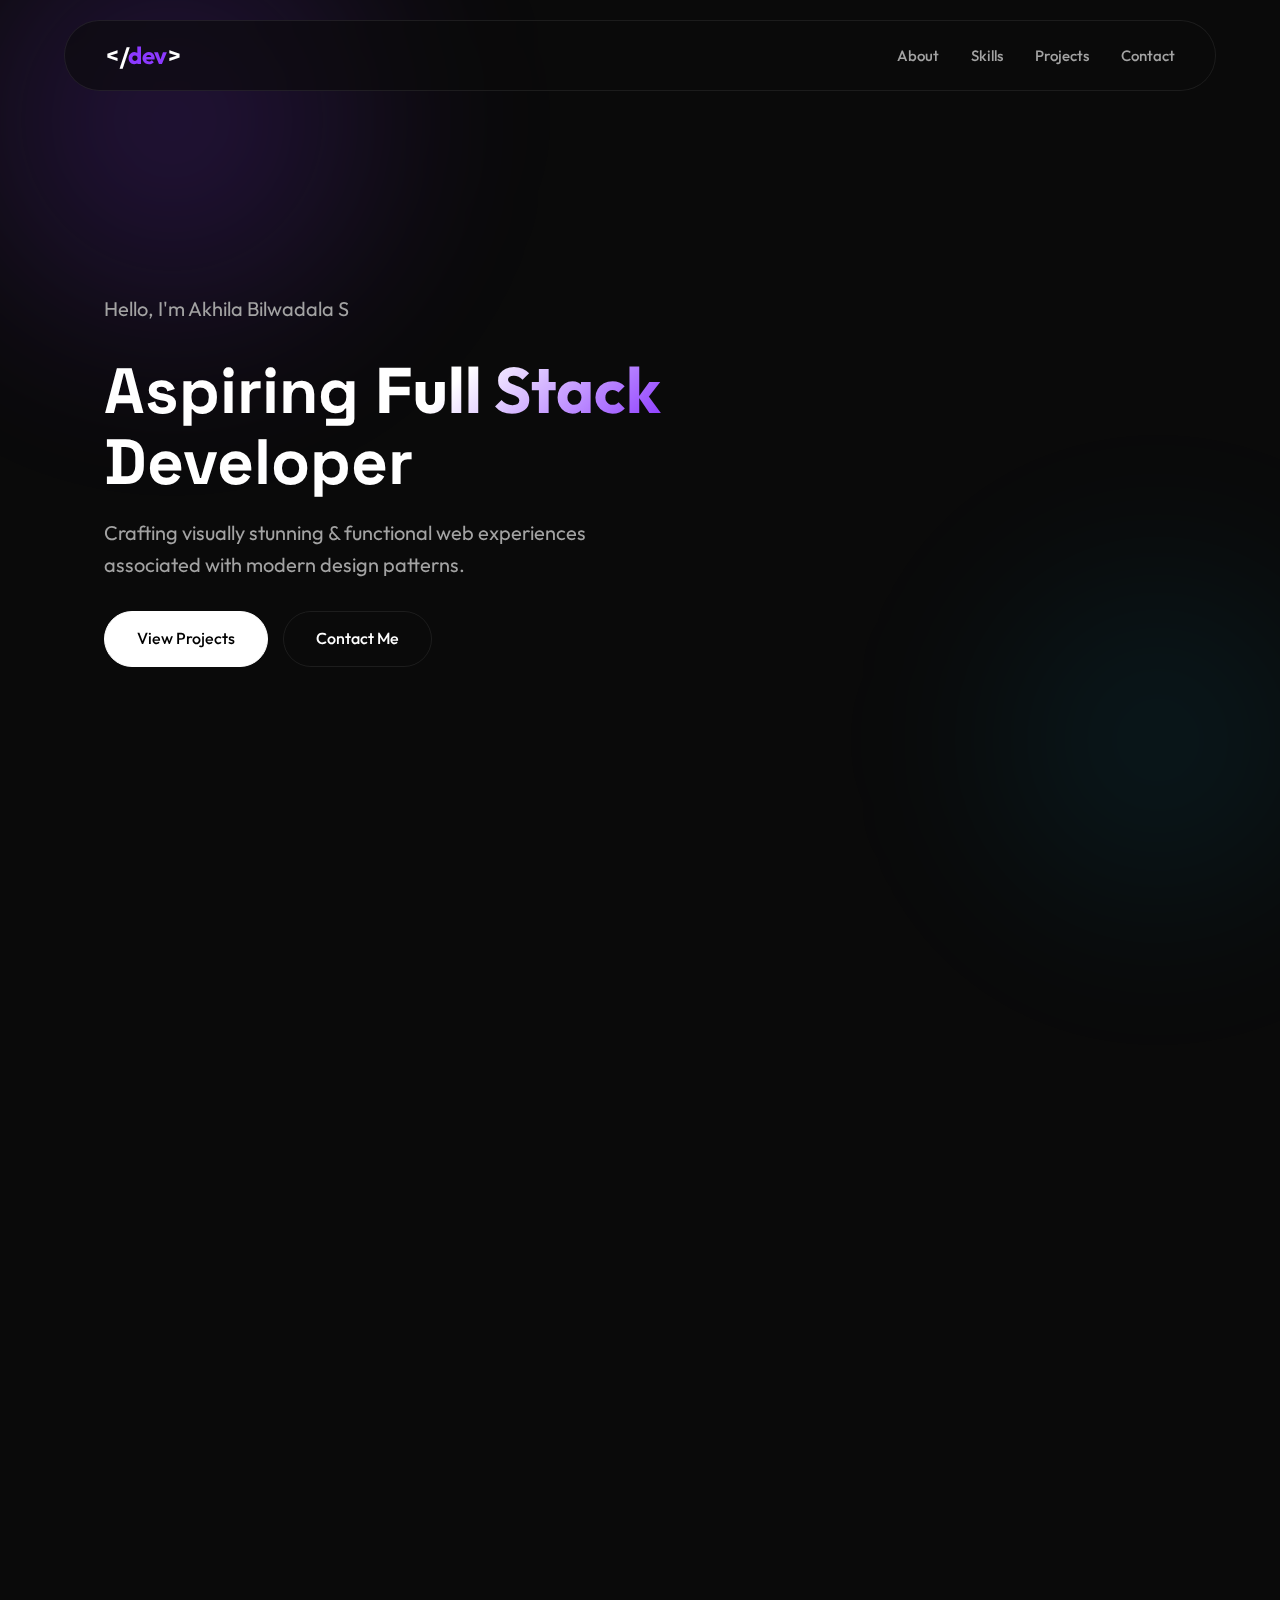
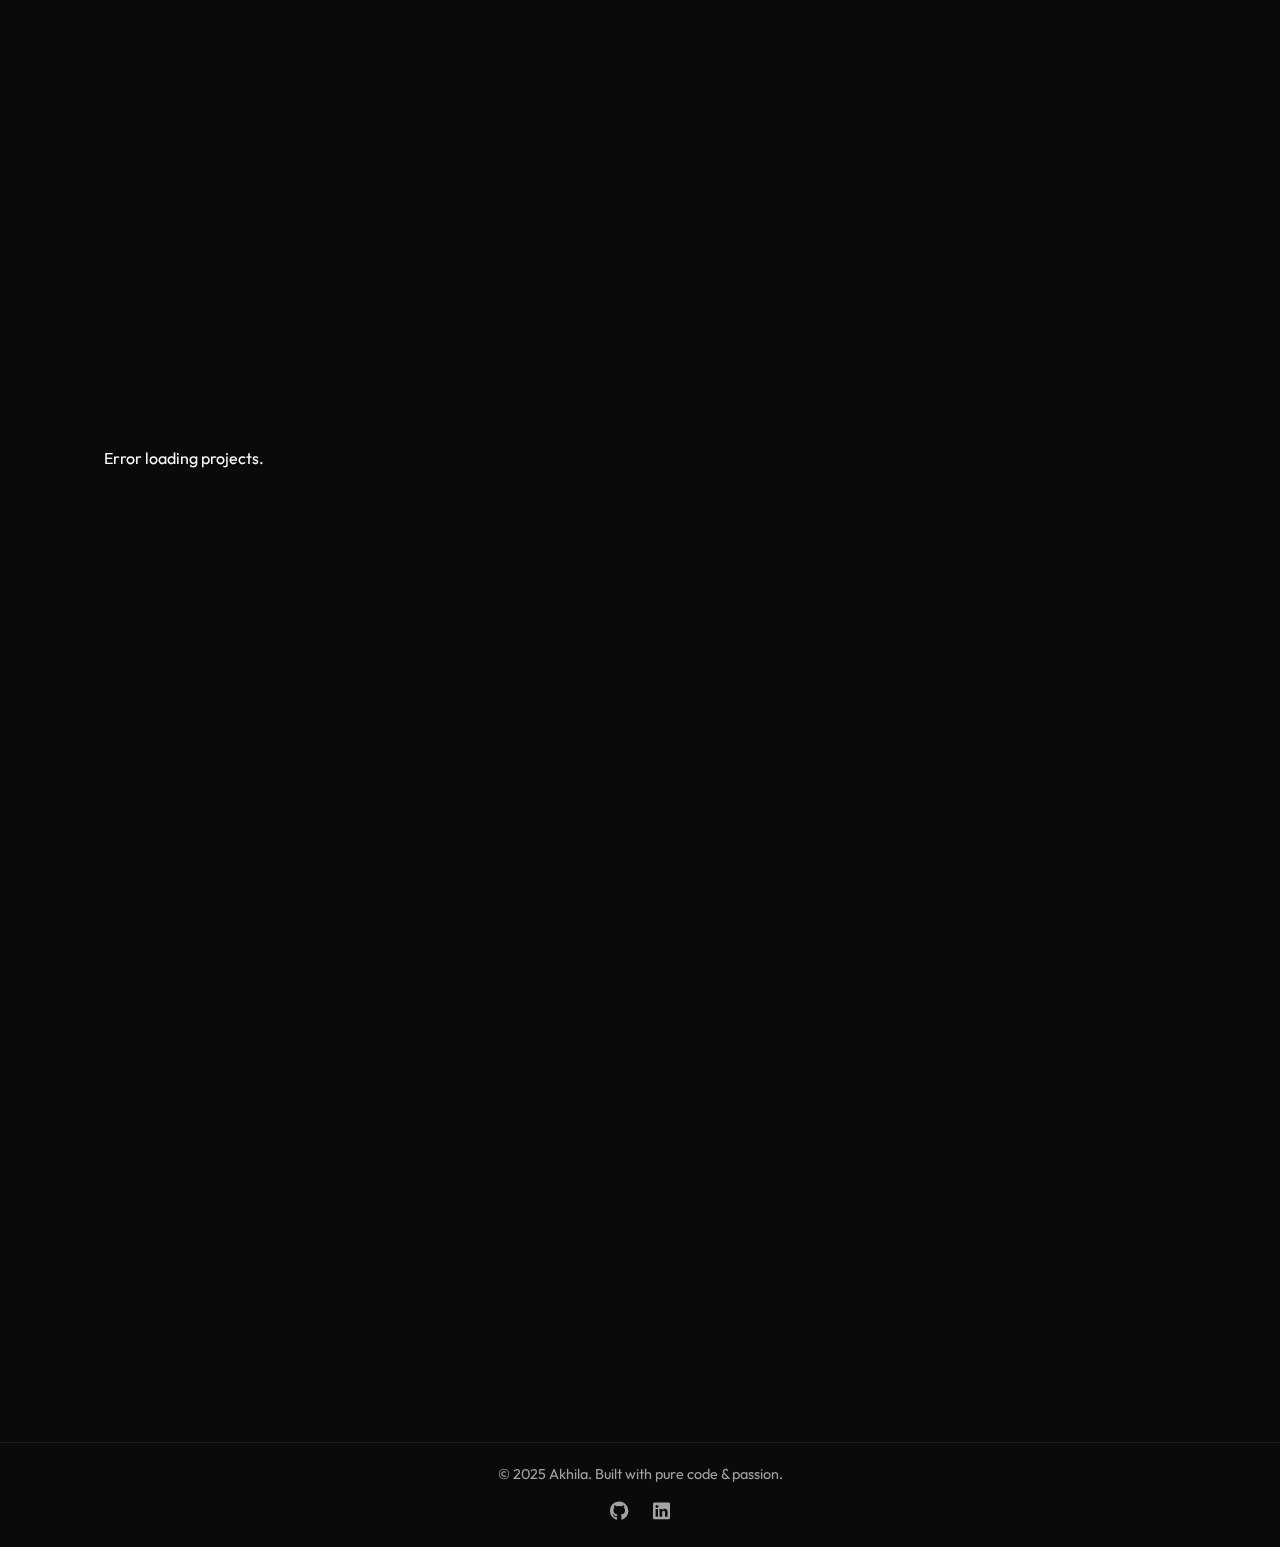
<file: index.html>
<!DOCTYPE html>
<html lang="en">

<head>
  <meta charset="UTF-8">
  <meta name="viewport" content="width=device-width, initial-scale=1.0">
  <title>Akhila | Full Stack Developer</title>
  <link rel="stylesheet" href="style.css">
  <!-- Font Awesome for Social Icons (optional, using unicode for now to keep it lightweight or can link CDN) -->
  <link rel="stylesheet" href="https://cdnjs.cloudflare.com/ajax/libs/font-awesome/6.4.0/css/all.min.css">
</head>

<body>

  <!-- NAVBAR -->
  <header>
    <nav class="navbar">
      <a href="#" class="logo">&lt;/<span>dev</span>&gt;</a>
      <div class="menu-icon">☰</div>
      <ul class="nav-links">
        <li><a href="#about">About</a></li>
        <li><a href="#skills">Skills</a></li>
        <li><a href="#projects">Projects</a></li>
        <li><a href="#contact">Contact</a></li>
      </ul>
    </nav>
  </header>

  <!-- HERO SECTION -->
  <section class="hero">
    <div class="hero-container hidden-section">
      <div class="hero-text">
        <p class="subtitle">Hello, I'm Akhila Bilwadala S</p>
        <h1>Aspiring <span class="gradient-text">Full Stack</span><br> Developer</h1>
        <p class="subtitle" style="margin-top: 10px;">
          Crafting visually stunning & functional web experiences associated with modern design patterns.
        </p>
        <div class="btn-group">
          <a href="#projects" class="btn btn-primary">View Projects</a>
          <a href="#contact" class="btn btn-secondary">Contact Me</a>
        </div>
      </div>
      <!-- Optional: Could add a 3D spline or image here later -->
    </div>
  </section>

  <!-- ABOUT SECTION -->
  <section id="about" class="hidden-section">
    <h2>About <span>Me</span></h2>
    <div class="about-card">
      <div style="color: var(--text-muted); font-size: 1.1rem; line-height: 1.8;">
        <p>
          I am an aspiring full-stack developer with a strong foundation in modern web technologies and a commitment to
          continuous learning. As a fresher, I bring enthusiasm, adaptability, and a detail-oriented approach to every
          project I work on. I aim to create clean, efficient, and intuitive digital solutions while steadily expanding
          my technical expertise through hands-on development. I am motivated to contribute to meaningful projects and
          grow within a professional environment
        </p>
      </div>
    </div>
  </section>

  <!-- SKILLS SECTION -->
  <section id="skills" class="hidden-section">
    <h2>My <span>Tech Stack</span></h2>
    <div class="skills-grid" id="skills-container">
      <p style="text-align:center; width:100%;">Loading skills...</p>
    </div>
  </section>

  <!-- PROJECTS SECTION -->
  <section id="projects">
    <h2 class="hidden-section">Unique <span>Projects</span></h2>
    <div class="projects-grid" id="projects-container">
      <p style="text-align:center; width:100%;">Loading projects...</p>
    </div>
  </section>

  <!-- CONTACT SECTION -->
  <section id="contact">
    <div style="text-align: center; margin-bottom: 40px;" class="hidden-section">
      <h2>Let's Work <span>Together</span></h2>
      <p style="color: var(--text-muted); max-width: 600px; margin: 0 auto;">
        I'm currently looking for new opportunities. Whether you have a question or just want to say hi, I'll get back
        to you!
      </p>
    </div>

    <div class="contact-wrapper">

      <!-- Left: Info -->
      <div class="contact-info slide-in-left">

        <div class="info-item">
          <div class="icon-box"><i class="fas fa-envelope"></i></div>
          <div class="info-content">
            <h4>Email</h4>
            <p>akhilabilwadala.s@gmail.com</p>
          </div>
        </div>

        <div class="info-item">
          <div class="icon-box"><i class="fas fa-map-marker-alt"></i></div>
          <div class="info-content">
            <h4>Location</h4>
            <p>Kerala, India</p>
          </div>
        </div>

      </div>


      <!-- Right: Form -->
      <div class="contact-form-container slide-in-right">
        <form id="contact-form">
          <div class="input-group">
            <div class="input-box">
              <label>Name</label>
              <input type="text" placeholder="Your name" required>
            </div>
            <div class="input-box">
              <label>Email</label>
              <input type="email" placeholder="your@email.com" required>
            </div>
          </div>

          <div class="input-box">
            <label>Message</label>
            <textarea rows="5" placeholder="Your message..." required></textarea>
          </div>

          <button type="submit" class="submit-btn" style="width: 100%;">Send Message</button>
        </form>
      </div>

    </div>
  </section>

  <!-- FOOTER -->
  <footer>
    <p>&copy; 2025 Akhila. Built with pure code & passion.</p>
    <div style="margin-top: 10px; font-size: 1.2rem;">
      <a href="https://github.com/Akhila-bilwadala" style="color: var(--text-muted); margin: 0 10px;"><i
          class="fab fa-github"></i></a>
      <a href="https://www.linkedin.com/in/akhila-bilwadala-s-06646527a"
        style="color: var(--text-muted); margin: 0 10px;"><i class="fab fa-linkedin"></i></a>

    </div>
  </footer>

  <script src="script.js"></script>
</body>

</html>
</file>
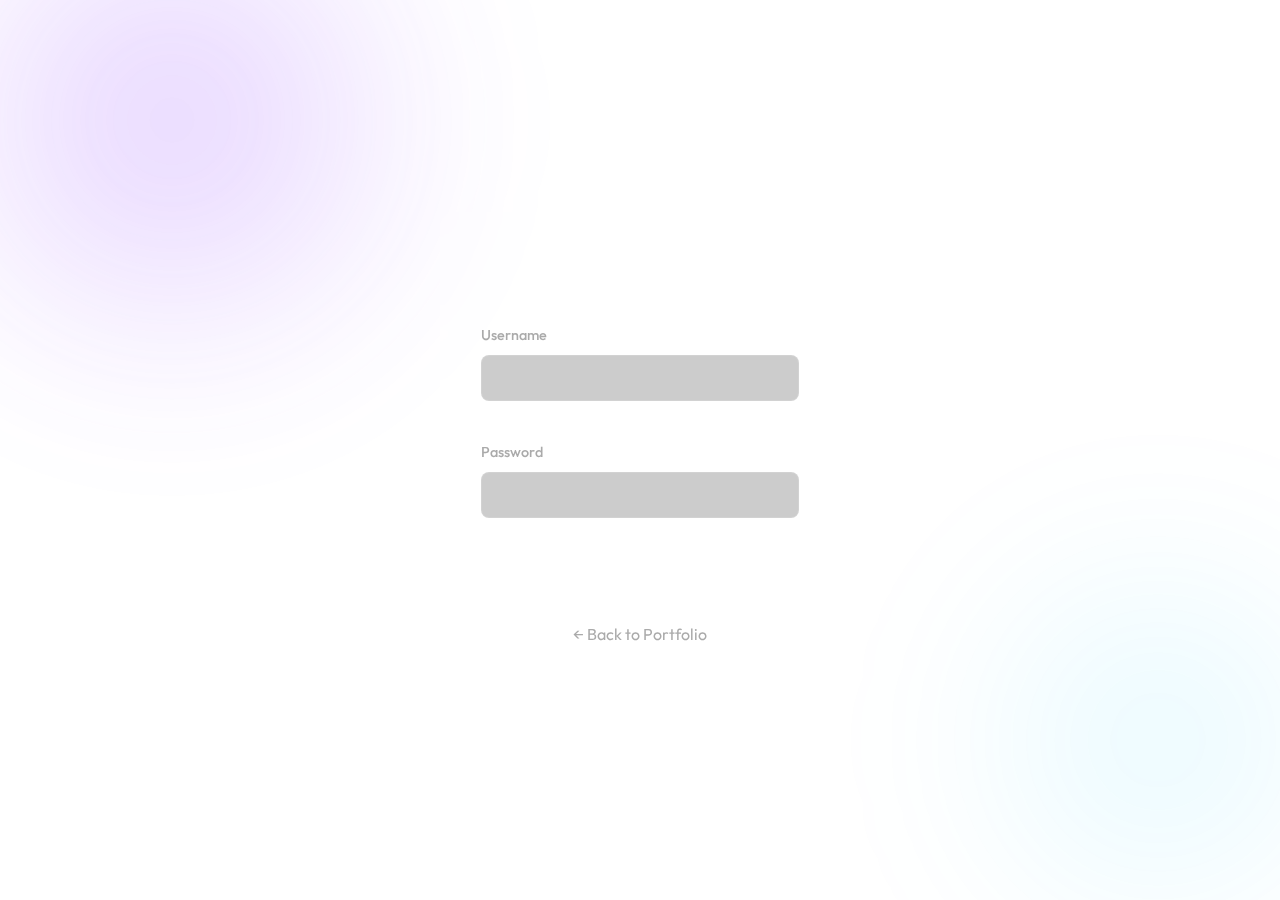
<file: admin.html>
<!DOCTYPE html>
<html lang="en">

<head>
    <meta charset="UTF-8">
    <meta name="viewport" content="width=device-width, initial-scale=1.0">
    <title>Admin Dashboard - Portfolio</title>
    <link rel="stylesheet" href="style.css">
    <link rel="stylesheet" href="https://cdnjs.cloudflare.com/ajax/libs/font-awesome/6.4.0/css/all.min.css">
    <link
        href="https://fonts.googleapis.com/css2?family=Outfit:wght@300;400;500;600;700&family=Space+Grotesk:wght@300;400;600&display=swap"
        rel="stylesheet">
    <style>
        /* Admin specific overrides */
        body {
            display: block;
            /* Override flex from style.css likely/or default */
            background-color: var(--bg-dark);
            min-height: 100vh;
            overflow-x: hidden;
            overflow-y: auto;
            position: relative;
        }

        /* Nav specific adjustment */
        .admin-nav-item {
            cursor: pointer;
        }

        .main-content {
            padding: 120px 20px 50px;
            /* Top padding for fixed header */
            max-width: 1200px;
            margin: 0 auto;
            min-height: 100vh;
        }

        .content-section {
            display: none;
            opacity: 0;
            transform: translateY(20px);
            transition: opacity 0.4s ease, transform 0.4s ease;
        }

        .content-section.active {
            display: block;
            opacity: 1;
            transform: translateY(0);
        }

        /* Card Styles */
        .glass-card {
            background: var(--glass-bg);
            border: 1px solid var(--glass-border);
            border-radius: 24px;
            padding: 30px;
            margin-bottom: 30px;
            backdrop-filter: blur(10px);
        }

        .header-title {
            font-family: 'Space Grotesk', sans-serif;
            font-size: 2rem;
            margin-bottom: 30px;
            color: var(--text-main);
        }

        .header-title span {
            color: var(--primary);
        }

        /* Forms */
        .form-grid {
            display: grid;
            gap: 20px;
        }

        .form-row {
            display: grid;
            grid-template-columns: 1fr 1fr;
            gap: 20px;
        }

        label {
            display: block;
            margin-bottom: 8px;
            color: var(--text-muted);
            font-size: 0.9rem;
        }

        input,
        textarea {
            width: 100%;
            padding: 14px;
            border-radius: 12px;
            background: rgba(255, 255, 255, 0.03);
            border: 1px solid var(--glass-border);
            color: var(--text-main);
            font-size: 1rem;
            outline: none;
            transition: 0.3s;
            font-family: 'Outfit', sans-serif;
        }

        input:focus,
        textarea:focus {
            border-color: var(--primary);
            background: rgba(255, 255, 255, 0.05);
        }

        /* Buttons */
        .btn {
            display: inline-flex;
            align-items: center;
            justify-content: center;
            gap: 8px;
            padding: 12px 24px;
            border-radius: 50px;
            border: none;
            cursor: pointer;
            font-weight: 600;
            font-size: 0.95rem;
            transition: all 0.3s ease;
            text-decoration: none;
        }

        .btn-primary {
            background: var(--primary);
            color: white;
            box-shadow: 0 4px 15px rgba(140, 57, 255, 0.3);
        }

        .btn-primary:hover {
            transform: translateY(-2px);
            box-shadow: 0 8px 25px rgba(140, 57, 255, 0.5);
        }

        .btn-warning {
            background: rgba(255, 165, 2, 0.15);
            color: #ffa502;
            border: 1px solid rgba(255, 165, 2, 0.3);
        }

        .btn-warning:hover {
            background: rgba(255, 165, 2, 0.25);
        }

        .btn-danger {
            background: rgba(255, 71, 87, 0.15);
            color: #ff4757;
            border: 1px solid rgba(255, 71, 87, 0.3);
        }

        .btn-danger:hover {
            background: rgba(255, 71, 87, 0.25);
        }

        /* Lists */
        .item-list {
            display: grid;
            gap: 15px;
        }

        .list-item {
            background: rgba(255, 255, 255, 0.03);
            border: 1px solid var(--glass-border);
            padding: 20px;
            border-radius: 16px;
            display: flex;
            justify-content: space-between;
            align-items: center;
            transition: 0.3s;
        }

        .list-item:hover {
            background: rgba(255, 255, 255, 0.05);
            border-color: rgba(255, 255, 255, 0.1);
        }

        .list-item h3 {
            font-family: 'Space Grotesk', sans-serif;
            font-size: 1.2rem;
            margin-bottom: 5px;
        }

        /* Messages */
        .message-card {
            background: rgba(255, 255, 255, 0.03);
            border: 1px solid var(--glass-border);
            padding: 25px;
            border-radius: 16px;
            margin-bottom: 15px;
        }

        .message-header {
            display: flex;
            justify-content: space-between;
            align-items: center;
            margin-bottom: 15px;
            padding-bottom: 15px;
            border-bottom: 1px solid var(--glass-border);
            flex-wrap: wrap;
            gap: 10px;
        }

        /* Responsive */
        @media (max-width: 768px) {
            .form-row {
                grid-template-columns: 1fr;
            }

            .list-item {
                flex-direction: column;
                align-items: flex-start;
                gap: 15px;
            }

            .list-actions {
                width: 100%;
                display: flex;
                justify-content: flex-end;
            }

            .main-content {
                padding-top: 100px;
            }
        }
    </style>
</head>

<body>

    <!-- Glassy Navbar -->
    <header>
        <nav class="navbar">
            <a href="#" class="logo" onclick="showSection('dashboard'); return false;">
                &lt;/<span>Admin</span>&gt;
            </a>

            <ul class="nav-links" id="nav-links">
                <li><a href="#" class="admin-nav-item active" onclick="showSection('dashboard'); return false;">Home</a>
                </li>
                <li><a href="#" class="admin-nav-item" onclick="showSection('skills'); return false;">Skills</a></li>
                <li><a href="#" class="admin-nav-item" onclick="showSection('projects'); return false;">Projects</a>
                </li>
                <li><a href="#" class="admin-nav-item" onclick="showSection('messages'); return false;">Messages</a>
                </li>
                <li><a href="#" class="admin-nav-item" onclick="logout(); return false;"
                        style="color: #ff4757;">Logout</a></li>
            </ul>

            <div class="menu-icon" onclick="toggleMenu()">
                <i class="fas fa-bars"></i>
            </div>
        </nav>
    </header>

    <!-- Main Content -->
    <main class="main-content">

        <!-- DASHBOARD SECTION -->
        <style>
            .dashboard-card-link {
                transition: transform 0.3s ease, box-shadow 0.3s ease;
                cursor: pointer;
            }

            .dashboard-card-link:hover {
                transform: translateY(-5px);
                box-shadow: 0 10px 20px rgba(0, 0, 0, 0.2);
            }
        </style>
        <section id="dashboard" class="content-section active">
            <h1 class="header-title">Dashboard <span>Overview</span></h1>
            <div class="glass-card">
                <p style="color: var(--text-muted); font-size: 1.1rem;">
                    Welcome back, Admin! Use the navigation menu to manage your portfolio content.
                </p>
                <div
                    style="margin-top: 30px; display: grid; grid-template-columns: repeat(auto-fit, minmax(200px, 1fr)); gap: 20px;">
                    <div class="dashboard-card-link" onclick="showSection('skills')"
                        style="background: rgba(140, 57, 255, 0.1); padding: 20px; border-radius: 16px; text-align: center;">
                        <i class="fas fa-code" style="font-size: 2rem; color: var(--primary); margin-bottom: 10px;"></i>
                        <h3 style="margin-bottom: 5px;">Skills</h3>
                        <p style="font-size: 0.9rem; opacity: 0.7;">Manage technical skills</p>
                    </div>
                    <div class="dashboard-card-link" onclick="showSection('projects')"
                        style="background: rgba(0, 242, 254, 0.1); padding: 20px; border-radius: 16px; text-align: center;">
                        <i class="fas fa-folder" style="font-size: 2rem; color: #00f2fe; margin-bottom: 10px;"></i>
                        <h3 style="margin-bottom: 5px;">Projects</h3>
                        <p style="font-size: 0.9rem; opacity: 0.7;">Update portfolio projects</p>
                    </div>
                    <div class="dashboard-card-link" onclick="showSection('messages')"
                        style="background: rgba(46, 213, 115, 0.1); padding: 20px; border-radius: 16px; text-align: center;">
                        <i class="fas fa-envelope" style="font-size: 2rem; color: #2ed573; margin-bottom: 10px;"></i>
                        <h3 style="margin-bottom: 5px;">Messages</h3>
                        <p style="font-size: 0.9rem; opacity: 0.7;">Read & reply to inquiries</p>
                    </div>
                </div>
            </div>
        </section>

        <!-- SKILLS SECTION -->
        <section id="skills" class="content-section">
            <div style="display: flex; align-items: center; gap: 15px; margin-bottom: 30px;">
                <button onclick="showSection('dashboard')" class="btn"
                    style="background: rgba(255,255,255,0.1); color: var(--text-main); padding: 10px 15px; border-radius: 50%;">
                    <i class="fas fa-arrow-left"></i>
                </button>
                <h1 class="header-title" style="margin-bottom: 0;">Manage <span>Skills</span></h1>
            </div>

            <div class="glass-card">
                <form id="skill-form">
                    <input type="hidden" id="skill-id">
                    <div class="form-grid" style="grid-template-columns: 1fr auto; align-items: end;">
                        <div>
                            <label>Skill Name</label>
                            <input type="text" id="skill-name" placeholder="E.g. React.js, Python, UI/UX" required>
                        </div>
                        <div style="display: flex; gap: 10px;">
                            <button type="submit" class="btn btn-primary" id="skill-submit-btn">
                                <i class="fas fa-plus"></i> Add
                            </button>
                            <button type="button" class="btn btn-warning" id="skill-cancel-btn" style="display:none;">
                                <i class="fas fa-times"></i>
                            </button>
                        </div>
                    </div>
                </form>
            </div>

            <div class="item-list" id="admin-skills-list">
                <!-- Skills populated by JS -->
            </div>
        </section>

        <!-- PROJECTS SECTION -->
        <section id="projects" class="content-section">
            <div style="display: flex; align-items: center; gap: 15px; margin-bottom: 30px;">
                <button onclick="showSection('dashboard')" class="btn"
                    style="background: rgba(255,255,255,0.1); color: var(--text-main); padding: 10px 15px; border-radius: 50%;">
                    <i class="fas fa-arrow-left"></i>
                </button>
                <h1 class="header-title" style="margin-bottom: 0;">Manage <span>Projects</span></h1>
            </div>

            <div class="glass-card">
                <form id="project-form" class="form-grid">
                    <input type="hidden" id="project-id">

                    <div>
                        <label>Project Name</label>
                        <input type="text" id="project-name" required>
                    </div>

                    <div>
                        <label>Description</label>
                        <textarea id="project-desc" rows="3" required></textarea>
                    </div>

                    <div>
                        <label>Technologies (comma separated)</label>
                        <input type="text" id="project-tech" placeholder="React, Node, MongoDB">
                    </div>

                    <div class="form-row">
                        <div>
                            <label>Github URL</label>
                            <input type="url" id="project-github"
                                pattern="(https?://)?(www\.)?github\.com/[\w-]+/[\w.-]+/?.*"
                                placeholder="https://github.com/username/repo" title="Please enter a valid GitHub URL">
                        </div>
                        <div>
                            <label>Demo URL</label>
                            <input type="url" id="project-demo">
                        </div>
                    </div>

                    <div style="display: flex; gap: 15px; margin-top: 10px;">
                        <button type="submit" class="btn btn-primary" id="project-submit-btn">
                            <i class="fas fa-plus"></i> Add Project
                        </button>
                        <button type="button" class="btn btn-warning" id="project-cancel-btn" style="display:none;">
                            Cancel
                        </button>
                    </div>
                </form>
            </div>

            <div class="item-list" id="admin-projects-list">
                <!-- Projects populated by JS -->
            </div>
        </section>

        <!-- MESSAGES SECTION -->
        <section id="messages" class="content-section">
            <div style="display: flex; justify-content: space-between; align-items: center; margin-bottom: 30px;">
                <div style="display: flex; align-items: center; gap: 15px;">
                    <button onclick="showSection('dashboard')" class="btn"
                        style="background: rgba(255,255,255,0.1); color: var(--text-main); padding: 10px 15px; border-radius: 50%;">
                        <i class="fas fa-arrow-left"></i>
                    </button>
                    <h1 class="header-title" style="margin-bottom: 0;">Inbox <span>Messages</span></h1>
                </div>
                <button class="btn btn-primary" onclick="loadMessages()">
                    <i class="fas fa-sync-alt"></i> Refresh
                </button>
            </div>

            <div id="admin-messages-list">
                <!-- Messages populated by JS -->
            </div>
        </section>

    </main>

    <script src="admin.js"></script>
    <script>
        // Navbar toggle for mobile
        function toggleMenu() {
            const navLinks = document.getElementById('nav-links');
            navLinks.classList.toggle('active');
        }

        // Section switching
        function showSection(sectionId) {
            // Hide all sections
            document.querySelectorAll('.content-section').forEach(sec => sec.classList.remove('active'));

            // Remove active class from nav items
            document.querySelectorAll('.admin-nav-item').forEach(item => item.classList.remove('active'));

            // Show target section
            document.getElementById(sectionId).classList.add('active');

            // Find nav item that corresponds to this section and make it active
            const navLinks = document.querySelectorAll('.admin-nav-item');
            navLinks.forEach(link => {
                const onclickAttr = link.getAttribute('onclick');
                if (onclickAttr && onclickAttr.includes(sectionId)) {
                    link.classList.add('active');
                }
            });

            // Close mobile menu if open
            document.getElementById('nav-links').classList.remove('active');
        }
    </script>
</body>

</html>
</file>
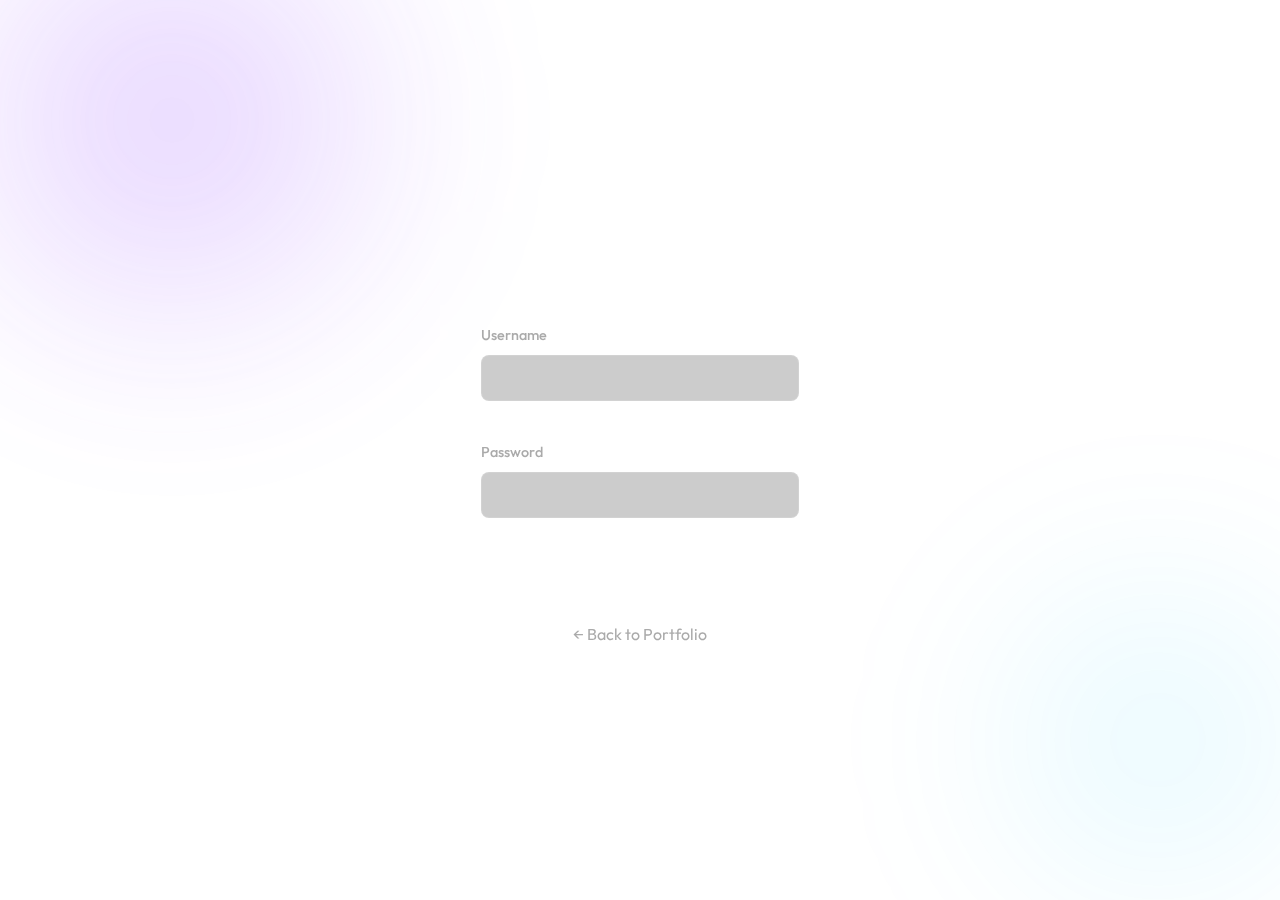
<file: login.html>
<!DOCTYPE html>
<html lang="en">

<head>
    <meta charset="UTF-8">
    <meta name="viewport" content="width=device-width, initial-scale=1.0">
    <title>Admin Login</title>
    <link rel="stylesheet" href="style.css">
    <style>
        body {
            display: flex;
            justify-content: center;
            align-items: center;
            min-height: 100vh;
            margin: 0;
            background-color: var(--bg-color);
        }

        .login-card {
            background: rgba(255, 255, 255, 0.05);
            padding: 40px;
            border-radius: 15px;
            border: 1px solid rgba(255, 255, 255, 0.1);
            width: 100%;
            max-width: 400px;
            text-align: center;
            backdrop-filter: blur(10px);
        }

        .login-card h2 {
            margin-bottom: 20px;
            font-size: 2rem;
            color: var(--text-color);
        }

        .form-group {
            margin-bottom: 20px;
            text-align: left;
        }

        .form-group label {
            display: block;
            margin-bottom: 8px;
            color: #aaa;
        }

        .form-group input {
            width: 100%;
            padding: 12px;
            border-radius: 8px;
            border: 1px solid rgba(255, 255, 255, 0.1);
            background: rgba(0, 0, 0, 0.2);
            color: white;
            font-size: 1rem;
        }

        .login-btn {
            width: 100%;
            padding: 12px;
            background: var(--primary-color);
            color: white;
            border: none;
            border-radius: 8px;
            font-size: 1rem;
            cursor: pointer;
            transition: background 0.3s;
        }

        .login-btn:hover {
            opacity: 0.9;
        }

        .error-msg {
            color: #ff4757;
            margin-bottom: 15px;
            display: none;
        }
    </style>
</head>

<body>

    <div class="login-card">
        <h2>Admin Login</h2>
        <div class="error-msg" id="error-msg">Invalid credentials</div>
        <form id="login-form">
            <div class="form-group">
                <label for="username">Username</label>
                <input type="text" id="username" required>
            </div>
            <div class="form-group">
                <label for="password">Password</label>
                <input type="password" id="password" required>
            </div>
            <button type="submit" class="login-btn">Login</button>
        </form>
        <p style="margin-top: 20px;"><a href="index.html" style="color: #aaa; text-decoration: none;">&larr; Back to
                Portfolio</a></p>
    </div>

    <script src="auth.js"></script>
</body>

</html>
</file>
<file: style.css>
/* FONT + RESET */
@import url('https://fonts.googleapis.com/css2?family=Outfit:wght@300;400;500;600;700&family=Space+Grotesk:wght@300;400;500;600;700&display=swap');

:root {
    --bg-dark: #0a0a0a;
    --text-main: #ffffff;
    --text-muted: #a3a3a3;
    --primary: #8c39ff;
    --primary-glow: rgba(140, 57, 255, 0.4);
    --glass-bg: rgba(255, 255, 255, 0.03);
    --glass-border: rgba(255, 255, 255, 0.08);
    --nav-glass: rgba(10, 10, 10, 0.6);
}

* {
    margin: 0;
    padding: 0;
    box-sizing: border-box;
    font-family: "Outfit", sans-serif;
    scroll-behavior: smooth;
}

body {
    background: var(--bg-dark);
    color: var(--text-main);
    overflow-x: hidden;
    line-height: 1.6;
}

/* BACKGROUND ACCENTS */
body::before {
    content: "";
    position: fixed;
    top: -20%;
    left: -10%;
    width: 600px;
    height: 600px;
    background: radial-gradient(circle, var(--primary-glow) 0%, transparent 70%);
    filter: blur(80px);
    z-index: -1;
    opacity: 0.6;
    animation: flow 10s ease-in-out infinite alternate;
}

body::after {
    content: "";
    position: fixed;
    bottom: -10%;
    right: -10%;
    width: 500px;
    height: 500px;
    background: radial-gradient(circle, rgba(0, 200, 255, 0.2) 0%, transparent 70%);
    filter: blur(80px);
    z-index: -1;
    opacity: 0.5;
}

@keyframes flow {
    0% {
        transform: translate(0, 0);
    }

    100% {
        transform: translate(50px, 30px);
    }
}

/* --- GLASSY NAVBAR --- */
header {
    position: fixed;
    top: 20px;
    left: 50%;
    transform: translateX(-50%);
    width: 90%;
    max-width: 1200px;
    padding: 15px 40px;
    border-radius: 100px;
    background: var(--nav-glass);
    backdrop-filter: blur(16px);
    -webkit-backdrop-filter: blur(16px);
    border: 1px solid var(--glass-border);
    z-index: 1000;
    transition: all 0.3s ease;
}

.navbar {
    display: flex;
    justify-content: space-between;
    align-items: center;
}

.logo {
    font-family: "Space Grotesk", sans-serif;
    font-size: 24px;
    font-weight: 700;
    color: var(--text-main);
    text-decoration: none;
    letter-spacing: -0.5px;
}

.logo span {
    color: var(--primary);
}

.nav-links {
    list-style: none;
    display: flex;
    gap: 32px;
}

.nav-links a {
    text-decoration: none;
    color: var(--text-muted);
    font-size: 15px;
    font-weight: 500;
    transition: 0.3s;
    position: relative;
}

.nav-links a:hover,
.nav-links a.active {
    color: var(--text-main);
}

.nav-links a::after {
    content: '';
    position: absolute;
    width: 0;
    height: 2px;
    bottom: -4px;
    left: 0;
    background: var(--primary);
    transition: width 0.3s;
    border-radius: 2px;
}

.nav-links a:hover::after {
    width: 100%;
}

/* HAMBURGER */
.menu-icon {
    display: none;
    font-size: 24px;
    cursor: pointer;
    color: var(--text-main);
}

/* --- HERO SECTION --- */
.hero {
    min-height: 100vh;
    display: flex;
    align-items: center;
    justify-content: center;
    text-align: left;
    padding: 0 5%;
    position: relative;
}

.hero-container {
    display: flex;
    align-items: center;
    justify-content: space-between;
    width: 100%;
    max-width: 1200px;
    margin-top: 60px;
    /* Offset for fixed header */
}

.hero-text {
    flex: 1;
}

h1 {
    font-size: clamp(3rem, 5vw, 4.5rem);
    line-height: 1.1;
    font-family: "Space Grotesk", sans-serif;
    margin-bottom: 20px;
}

.gradient-text {
    background: linear-gradient(135deg, #fff 30%, var(--primary) 100%);
    background-clip: text;
    -webkit-background-clip: text;
    -webkit-text-fill-color: transparent;
    display: inline-block;
}

.subtitle {
    font-size: 1.25rem;
    color: var(--text-muted);
    margin-bottom: 30px;
    max-width: 500px;
}

.btn-group {
    display: flex;
    gap: 15px;
}

.btn {
    padding: 14px 32px;
    border-radius: 50px;
    text-decoration: none;
    font-weight: 500;
    transition: 0.3s;
    font-size: 1rem;
}

.btn-primary {
    background: var(--text-main);
    color: #000;
    border: 1px solid var(--text-main);
}

.btn-primary:hover {
    background: transparent;
    color: var(--text-main);
    transform: translateY(-2px);
}

.btn-secondary {
    background: transparent;
    color: var(--text-main);
    border: 1px solid var(--glass-border);
    backdrop-filter: blur(5px);
}

.btn-secondary:hover {
    border-color: var(--text-main);
    transform: translateY(-2px);
}

/* --- SECTIONS --- */
section {
    padding: 100px 5%;
    max-width: 1200px;
    margin: 0 auto;
}

section h2 {
    font-family: "Space Grotesk", sans-serif;
    font-size: 2.5rem;
    margin-bottom: 50px;
    text-align: center;
}

section h2 span {
    color: var(--primary);
}

/* --- ABOUT OPTIMIZED --- */
.about-card {
    background: var(--glass-bg);
    border: 1px solid var(--glass-border);
    padding: 40px;
    border-radius: 20px;
    text-align: center;
    backdrop-filter: blur(10px);
    transition: transform 0.4s ease, border-color 0.3s;
    max-width: 800px;
    margin: 0 auto;
}

.about-card:hover {
    transform: translateY(-5px);
    border-color: var(--primary);
    background: rgba(255, 255, 255, 0.05);
}

/* --- SKILLS --- */
.skills-grid {
    display: flex;
    flex-wrap: wrap;
    gap: 15px;
    justify-content: center;
    max-width: 800px;
    margin: 0 auto;
}

.skill-pill {
    padding: 12px 24px;
    background: var(--glass-bg);
    border: 1px solid var(--glass-border);
    border-radius: 50px;
    font-size: 1rem;
    color: var(--text-muted);
    transition: 0.3s;
    user-select: none;
}

.skill-pill:hover {
    color: var(--text-main);
    border-color: var(--primary);
    background: rgba(140, 57, 255, 0.1);
    transform: scale(1.05);
}

/* --- PROJECTS --- */
.projects-grid {
    display: grid;
    grid-template-columns: repeat(auto-fit, minmax(320px, 1fr));
    gap: 30px;
}

.project-card {
    background: var(--glass-bg);
    border: 1px solid var(--glass-border);
    border-radius: 20px;
    padding: 30px;
    transition: 0.4s ease;
    cursor: pointer;
    position: relative;
    overflow: hidden;
}

.project-card:hover {
    transform: translateY(-10px);
    border-color: var(--primary);
    background: rgba(255, 255, 255, 0.05);
}

.project-card h3 {
    font-size: 1.5rem;
    margin-bottom: 10px;
    font-family: "Space Grotesk", sans-serif;
}

.project-card p {
    color: var(--text-muted);
    font-size: 0.95rem;
    margin-bottom: 20px;
}

.project-tags {
    display: flex;
    gap: 10px;
    flex-wrap: wrap;
    margin-top: auto;
}

.tag {
    font-size: 0.8rem;
    padding: 5px 12px;
    border-radius: 20px;
    background: rgba(255, 255, 255, 0.1);
    color: var(--text-muted);
}

/* --- CONTACT REDESIGNED --- */
.contact-wrapper {
    display: flex;
    justify-content: space-between;
    gap: 50px;
    max-width: 1000px;
    margin: 40px auto 0;
    align-items: flex-start;
}

/* LEFT SIDE: INFO */
.contact-info {
    flex: 1;
    display: flex;
    flex-direction: column;
    gap: 30px;
}

.info-item {
    display: flex;
    gap: 20px;
    align-items: center;
    background: var(--glass-bg);
    padding: 20px;
    border-radius: 16px;
    border: 1px solid var(--glass-border);
    transition: 0.3s;
}

.info-item:hover {
    background: rgba(255, 255, 255, 0.05);
    border-color: var(--primary);
    transform: translateX(10px);
}

.icon-box {
    width: 50px;
    height: 50px;
    background: rgba(140, 57, 255, 0.1);
    border-radius: 12px;
    display: flex;
    align-items: center;
    justify-content: center;
    font-size: 20px;
    color: var(--primary);
}

.info-content h4 {
    font-size: 1.1rem;
    color: var(--text-main);
    margin-bottom: 5px;
}

.info-content p {
    color: var(--text-muted);
    font-size: 0.95rem;
}

/* RIGHT SIDE: FORM */
.contact-form-container {
    flex: 1.5;
    background: var(--glass-bg);
    padding: 30px;
    border-radius: 20px;
    border: 1px solid var(--glass-border);
}

form {
    display: flex;
    flex-direction: column;
    gap: 20px;
    width: 100%;
}

.input-group {
    display: flex;
    gap: 20px;
}

.input-box {
    display: flex;
    flex-direction: column;
    gap: 8px;
    width: 100%;
}

label {
    font-size: 0.9rem;
    color: var(--text-main);
    font-weight: 500;
}

input,
textarea {
    width: 100%;
    padding: 16px;
    border-radius: 12px;
    background: rgba(255, 255, 255, 0.03);
    border: 1px solid var(--glass-border);
    color: var(--text-main);
    font-size: 1rem;
    outline: none;
    resize: none;
    transition: 0.3s;
}

input:focus,
textarea:focus {
    border-color: var(--primary);
    background: rgba(255, 255, 255, 0.05);
}

.submit-btn {
    align-self: flex-start;
    padding: 16px 40px;
    border-radius: 50px;
    background: var(--primary);
    color: white;
    border: none;
    font-size: 1rem;
    font-weight: 600;
    cursor: pointer;
    transition: 0.3s;
    margin-top: 10px;
}

.submit-btn:hover {
    transform: translateY(-2px);
    box-shadow: 0 8px 30px rgba(140, 57, 255, 0.5);
}

/* --- FOOTER --- */
footer {
    padding: 20px 0;
    text-align: center;
    color: var(--text-muted);
    border-top: 1px solid var(--glass-border);
    margin-top: 50px;
    font-size: 0.9rem;
}

/* --- SCROLL ANIMATIONS --- */
.hidden-section {
    opacity: 0;
    transform: translateY(30px);
    transition: all 0.8s cubic-bezier(0.25, 0.46, 0.45, 0.94);
}

.show-section {
    opacity: 1;
    transform: translateY(0);
}

.slide-in-left {
    opacity: 0;
    transform: translateX(-100px);
    transition: all 1s cubic-bezier(0.25, 0.46, 0.45, 0.94);
}

.slide-in-right {
    opacity: 0;
    transform: translateX(100px);
    transition: all 1s cubic-bezier(0.25, 0.46, 0.45, 0.94);
}

.show-side {
    opacity: 1;
    transform: translateX(0);
}

/* MOBILE RESPONSIVE */
@media (max-width: 768px) {
    header {
        width: 100%;
        top: 0;
        border-radius: 0;
        backdrop-filter: blur(20px);
    }

    .nav-links {
        display: none;
        position: absolute;
        top: 100%;
        left: 0;
        width: 100%;
        flex-direction: column;
        background: #0a0a0a;
        padding: 40px;
        text-align: center;
        border-bottom: 1px solid var(--glass-border);
    }

    .nav-links.active {
        display: flex;
    }

    .menu-icon {
        display: block;
    }

    .hero-container {
        flex-direction: column;
        text-align: center;
        margin-top: 100px;
    }

    .contact-wrapper {
        flex-direction: column;
    }

    .input-group {
        flex-direction: column;
    }
}
</file>
